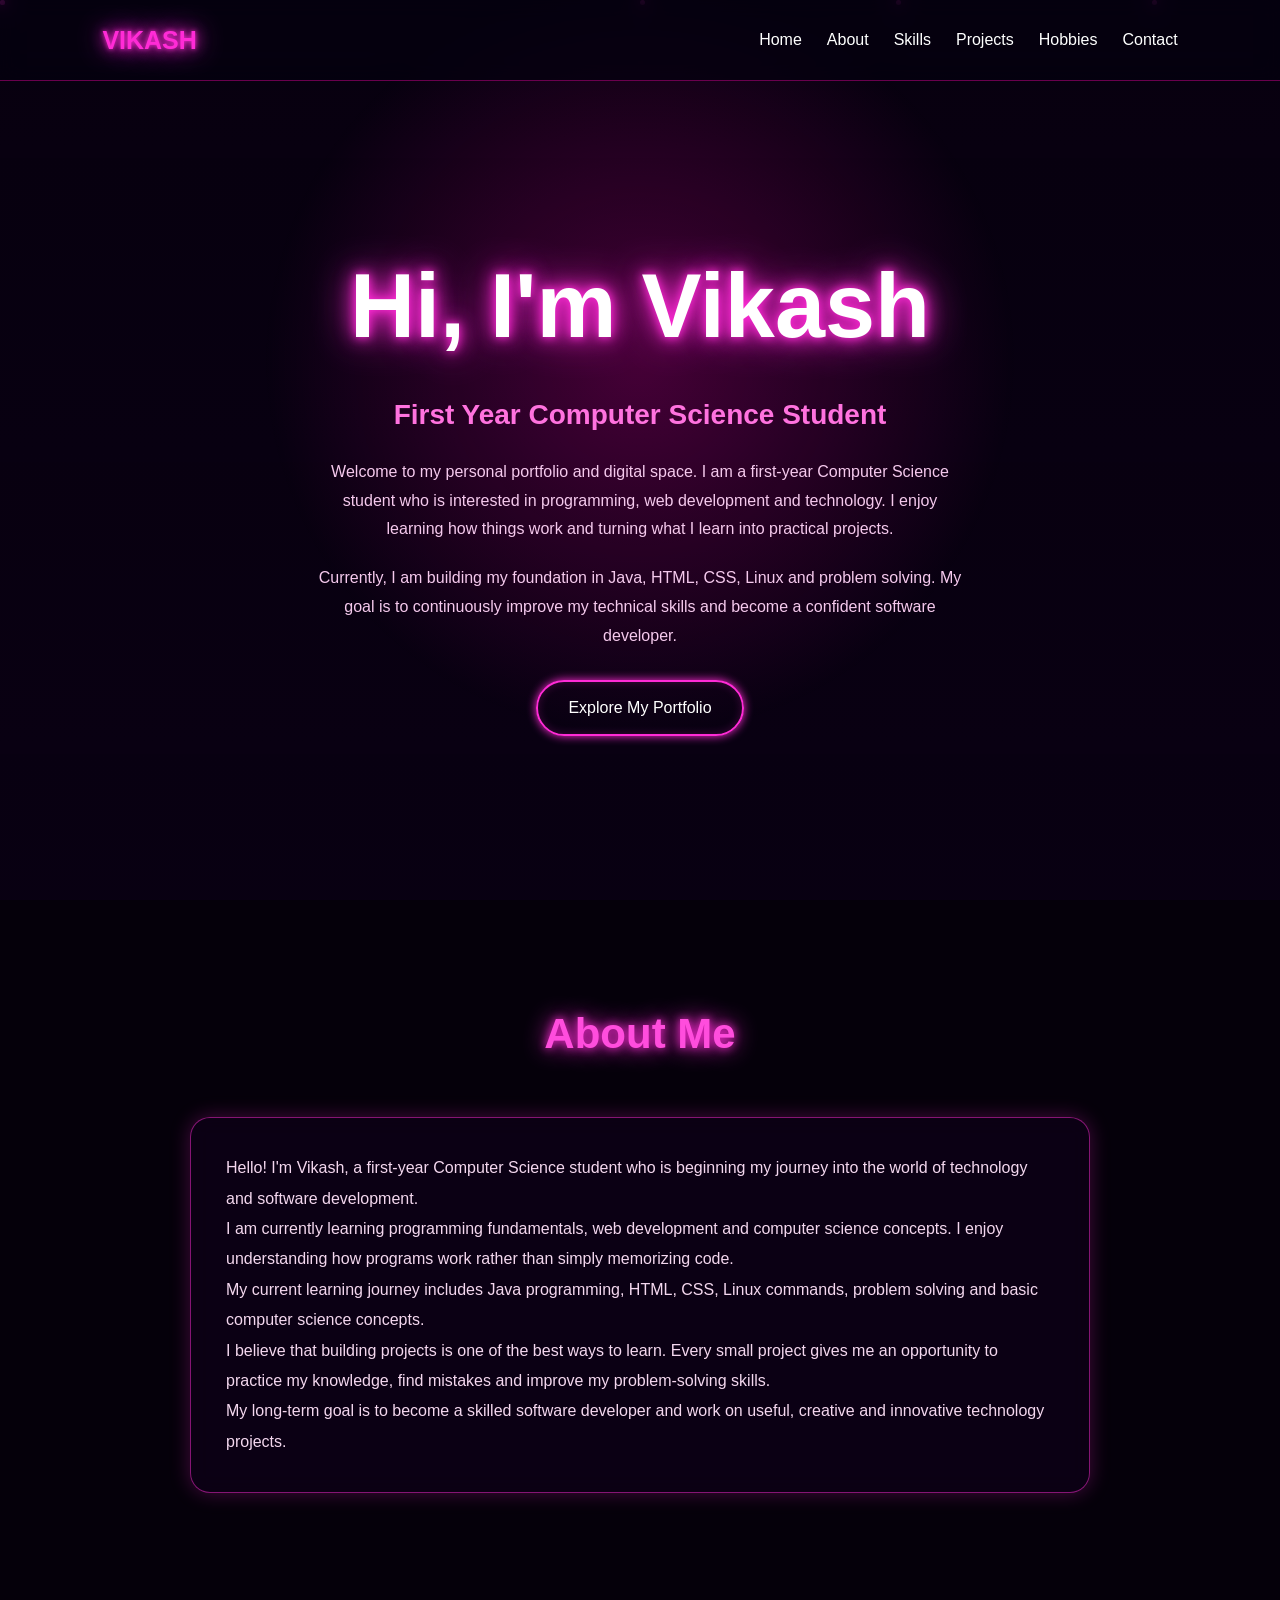
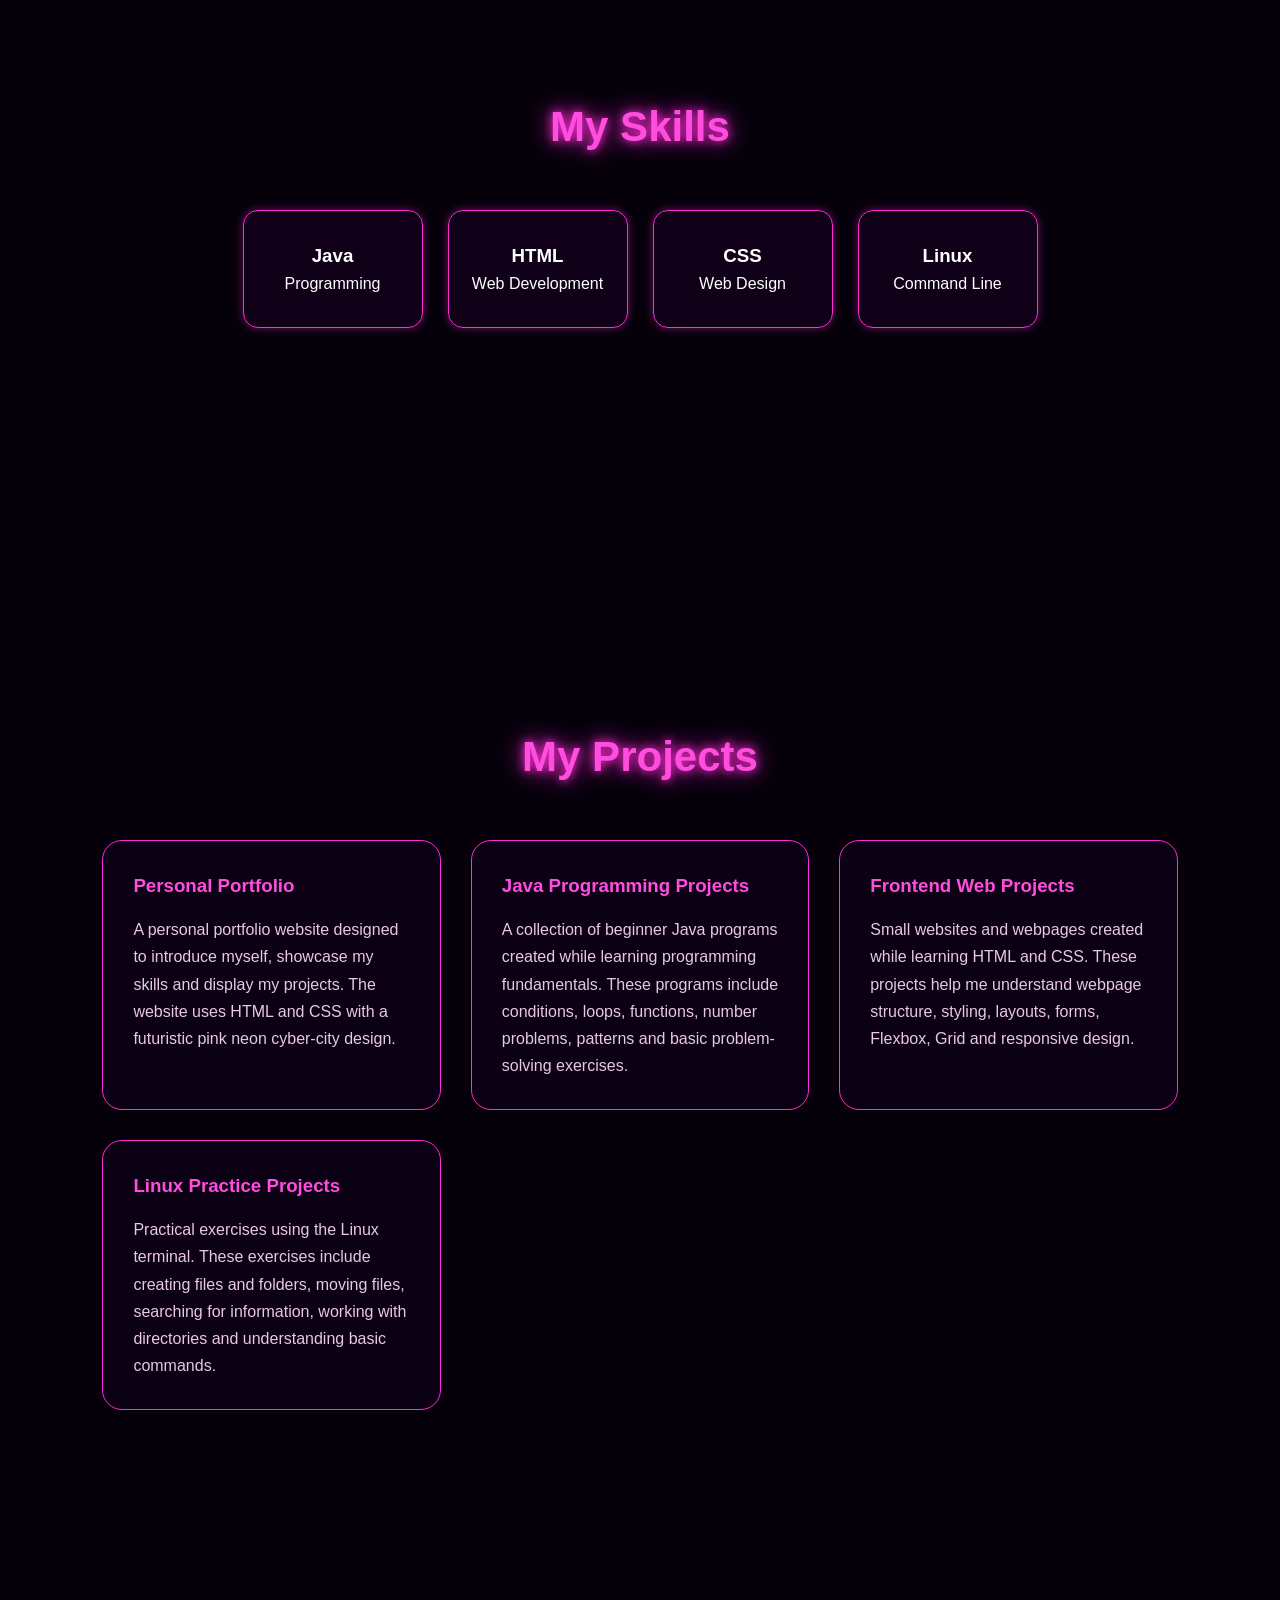
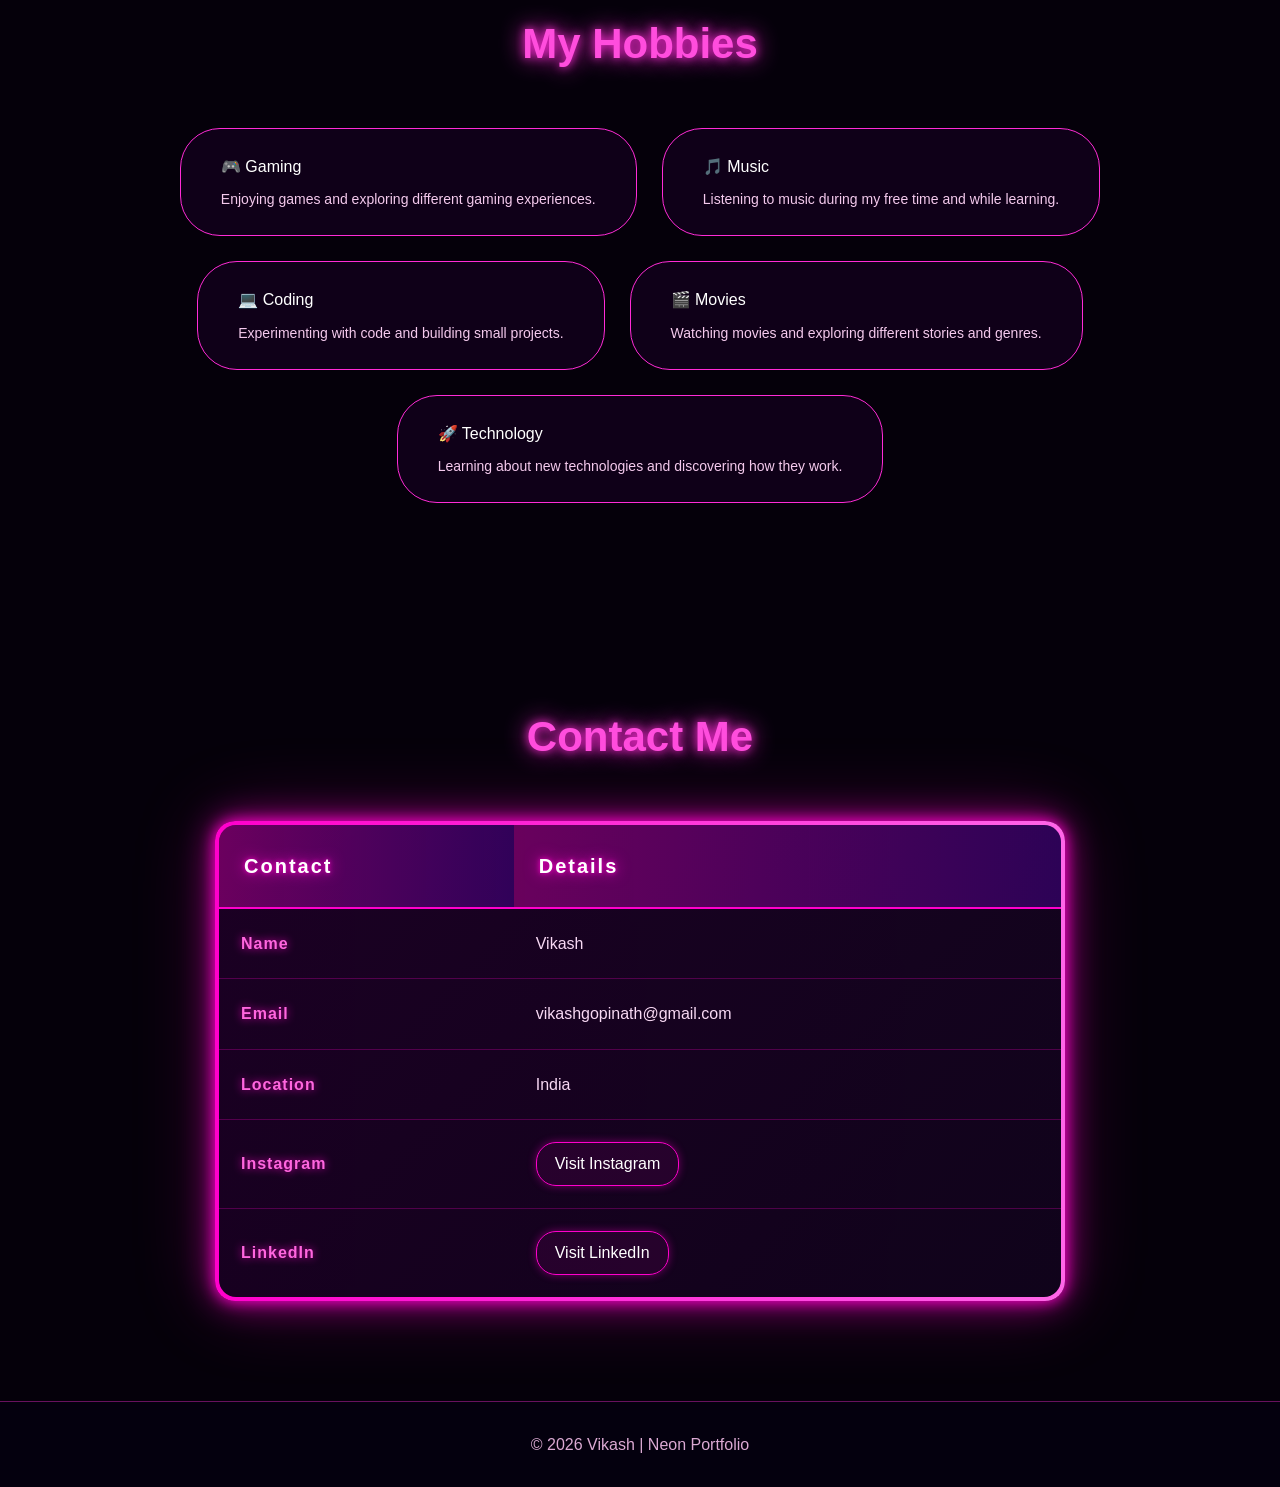
<file: index.html>
<!DOCTYPE html>
<html lang="en">
<head>
    <meta charset="UTF-8">
    <meta name="viewport" content="width=device-width, initial-scale=1.0">

    <title>My Portfolio</title>
<link rel="stylesheet" href="style.css">

</head>


<body>

    <!-- Background -->
    <div class="city"></div>
    <div class="pink-overlay"></div>


    <!-- Floating particles -->
    <div class="particle"></div>
    <div class="particle"></div>
    <div class="particle"></div>
    <div class="particle"></div>
    <div class="particle"></div>


    <!-- Navigation -->
    <header>

        <div class="logo">
            VIKASH
        </div>

        <nav>
            <a href="#home">Home</a>
            <a href="#about">About</a>
            <a href="#skills">Skills</a>
            <a href="#projects">Projects</a>
            <a href="#hobbies">Hobbies</a>
            <a href="#contact">Contact</a>
        </nav>

    </header>


    <!-- Home -->

<section class="hero" id="home">

    <h1>Hi, I'm Vikash</h1>

    <h2>First Year Computer Science Student</h2>

    <p>
        Welcome to my personal portfolio and digital space.
        I am a first-year Computer Science student who is
        interested in programming, web development and technology.
        I enjoy learning how things work and turning what I learn
        into practical projects.
    </p>

    <p>
        Currently, I am building my foundation in Java, HTML, CSS,
        Linux and problem solving. My goal is to continuously improve
        my technical skills and become a confident software developer.
    </p>

    <a href="#about" class="btn">
        Explore My Portfolio
    </a>

</section>



    <!-- About -->
    
<section id="about">

    <h2 class="section-title">
        About Me
    </h2>

    <div class="about-box">

        <p>
            Hello! I'm Vikash, a first-year Computer Science student
            who is beginning my journey into the world of technology
            and software development.
        </p>

        <p>
            I am currently learning programming fundamentals,
            web development and computer science concepts.
            I enjoy understanding how programs work rather than
            simply memorizing code.
        </p>

        <p>
            My current learning journey includes Java programming,
            HTML, CSS, Linux commands, problem solving and
            basic computer science concepts.
        </p>

        <p>
            I believe that building projects is one of the best
            ways to learn. Every small project gives me an opportunity
            to practice my knowledge, find mistakes and improve my
            problem-solving skills.
        </p>

        <p>
            My long-term goal is to become a skilled software
            developer and work on useful, creative and innovative
            technology projects.
        </p>

    </div>

</section>




    <!-- Skills -->
    <section id="skills">

        <h2 class="section-title">
            My Skills
        </h2>

        <div class="skills-container">

            <div class="skill">
                <h3>Java</h3>
                <p>Programming</p>
            </div>

            <div class="skill">
                <h3>HTML</h3>
                <p>Web Development</p>
            </div>

            <div class="skill">
                <h3>CSS</h3>
                <p>Web Design</p>
            </div>

            <div class="skill">
                <h3>Linux</h3>
                <p>Command Line</p>
            </div>

        </div>

    </section>


    <!-- Projects -->
    
<section id="projects">

    <h2 class="section-title">
        My Projects
    </h2>

    <div class="projects">

        <div class="project">

            <h3>Personal Portfolio</h3>

            <p>
                A personal portfolio website designed to introduce
                myself, showcase my skills and display my projects.
                The website uses HTML and CSS with a futuristic
                pink neon cyber-city design.
            </p>

        </div>


        <div class="project">

            <h3>Java Programming Projects</h3>

            <p>
                A collection of beginner Java programs created while
                learning programming fundamentals. These programs
                include conditions, loops, functions, number problems,
                patterns and basic problem-solving exercises.
            </p>

        </div>


        <div class="project">

            <h3>Frontend Web Projects</h3>

            <p>
                Small websites and webpages created while learning
                HTML and CSS. These projects help me understand
                webpage structure, styling, layouts, forms,
                Flexbox, Grid and responsive design.
            </p>

        </div>


        <div class="project">

            <h3>Linux Practice Projects</h3>

            <p>
                Practical exercises using the Linux terminal.
                These exercises include creating files and folders,
                moving files, searching for information, working
                with directories and understanding basic commands.
            </p>

        </div>

    </div>

</section>



              



    <!-- Hobbies -->
   
<section id="hobbies">

    <h2 class="section-title">
        My Hobbies
    </h2>

    <div class="hobbies">

        <div class="hobby">
            🎮 Gaming
            <p>Enjoying games and exploring different gaming experiences.</p>
        </div>

        <div class="hobby">
            🎵 Music
            <p>Listening to music during my free time and while learning.</p>
        </div>

        <div class="hobby">
            💻 Coding
            <p>Experimenting with code and building small projects.</p>
        </div>

        <div class="hobby">
            🎬 Movies
            <p>Watching movies and exploring different stories and genres.</p>
        </div>

        <div class="hobby">
            🚀 Technology
            <p>Learning about new technologies and discovering how they work.</p>
        </div>

    </div>

</section>




    <!-- Contact -->
    
<section id="contact">

    <h2 class="section-title">
        Contact Me
    </h2>

    <div class="contact-table">

        <table>

            <tr>
                <th>Contact</th>
                <th>Details</th>
            </tr>

            <tr>
                <td>Name</td>
                <td>Vikash</td>
            </tr>

            <tr>
                <td>Email</td>
                <td>vikashgopinath@gmail.com</td>
            </tr>

            <tr>
                <td>Location</td>
                <td>India</td>
            </tr>

            <tr>
                <td>Instagram</td>
                <td>
                    <a href="https://www.instagram.com/vikash_gopinath/" target="_blank">
                        Visit Instagram
                    </a>
                </td>
            </tr>

            <tr>
                <td>LinkedIn</td>
                <td>
                    <a href="https://www.linkedin.com/in/vikash-gopinath-616aa1426/" target="_blank">
                        Visit LinkedIn
                    </a>
                </td>
            </tr>

        </table>

    </div>

</section>




    <!-- Footer -->
    <footer>

        <p>
            © 2026 Vikash | Neon Portfolio
        </p>

    </footer>

</body>
</html>
</file>
<file: style.css>
/* =========================================================
   BASIC SETTINGS
   ========================================================= */

* {
    margin: 0;
    padding: 0;
    box-sizing: border-box;
    scroll-behavior: smooth;
}

html {
    scroll-padding-top: 90px;
}

body {
    font-family: Arial, sans-serif;
    color: white;
    background: #05000a;
    overflow-x: hidden;
    line-height: 1.6;
}


/* =========================================================
   NEON CITY BACKGROUND
   ========================================================= */

.city {
    position: fixed;
    inset: 0;
    z-index: -2;

    background:
        linear-gradient(
            rgba(10, 0, 20, 0.55),
            rgba(10, 0, 20, 0.85)
        ),
        url("https://images.unsplash.com/photo-1519608487953-e999c86e7455?auto=format&fit=crop&w=2000&q=80");

    background-size: cover;
    background-position: center;
    background-repeat: no-repeat;

    animation: cityZoom 12s ease-in-out infinite alternate;

    pointer-events: none;
}

@keyframes cityZoom {
    from {
        transform: scale(1);
    }

    to {
        transform: scale(1.08);
    }
}


/* Pink glowing overlay */

.pink-overlay {
    position: fixed;
    inset: 0;
    z-index: -1;

    background:
        radial-gradient(
            circle at 50% 40%,
            rgba(255, 0, 170, 0.25),
            transparent 45%
        );

    pointer-events: none;
}


/* =========================================================
   NAVBAR
   ========================================================= */

header {
    position: fixed;
    top: 0;
    left: 0;
    width: 100%;

    padding: 20px 8%;

    display: flex;
    justify-content: space-between;
    align-items: center;

    background: rgba(5, 0, 15, 0.75);

    -webkit-backdrop-filter: blur(10px);
    backdrop-filter: blur(10px);

    border-bottom: 1px solid rgba(255, 0, 170, 0.4);

    z-index: 1000;
}

.logo {
    font-size: 25px;
    font-weight: bold;
    color: #ff2bd6;

    text-shadow:
        0 0 5px #ff2bd6,
        0 0 15px #ff2bd6,
        0 0 30px #ff2bd6;

    animation: logoGlow 2s infinite alternate;
}

@keyframes logoGlow {
    from {
        text-shadow:
            0 0 5px #ff2bd6;
    }

    to {
        text-shadow:
            0 0 10px #ff2bd6,
            0 0 30px #ff2bd6,
            0 0 50px #ff2bd6;
    }
}

nav {
    display: flex;
    align-items: center;
    gap: 25px;
}

nav a {
    color: white;
    text-decoration: none;

    margin-left: 0;

    transition:
        color 0.3s ease,
        text-shadow 0.3s ease;
}

nav a:hover {
    color: #ff2bd6;

    text-shadow:
        0 0 10px #ff2bd6,
        0 0 20px #ff2bd6;
}


/* =========================================================
   HERO SECTION
   ========================================================= */

.hero {
    min-height: 100vh;

    display: flex;
    flex-direction: column;
    justify-content: center;
    align-items: center;

    text-align: center;

    padding: 140px 20px 70px;
}

.hero h1 {
    font-size: clamp(45px, 8vw, 90px);

    color: white;

    text-shadow:
        0 0 10px #ff2bd6,
        0 0 20px #ff2bd6,
        0 0 40px #ff2bd6;

    animation: titleAnimation 2s ease;
}

@keyframes titleAnimation {
    from {
        opacity: 0;
        transform: translateY(50px);
    }

    to {
        opacity: 1;
        transform: translateY(0);
    }
}

.hero h2 {
    margin-top: 15px;

    color: #ff72df;

    font-size: clamp(22px, 4vw, 28px);

    animation: fadeIn 3s ease;
}

.hero p {
    max-width: 650px;

    margin-top: 20px;

    line-height: 1.8;

    color: #f5c9ed;
}

@keyframes fadeIn {
    from {
        opacity: 0;
    }

    to {
        opacity: 1;
    }
}


/* =========================================================
   BUTTON
   ========================================================= */

.btn {
    display: inline-block;

    margin-top: 30px;
    padding: 13px 30px;

    border: 2px solid #ff2bd6;
    border-radius: 30px;

    color: white;
    text-decoration: none;

    box-shadow:
        0 0 10px #ff2bd6,
        inset 0 0 10px rgba(255, 43, 214, 0.2);

    transition:
        background 0.4s ease,
        color 0.4s ease,
        box-shadow 0.4s ease,
        transform 0.4s ease;
}

.btn:hover {
    background: #ff2bd6;

    color: black;

    box-shadow:
        0 0 15px #ff2bd6,
        0 0 35px #ff2bd6,
        0 0 60px #ff2bd6;

    transform: translateY(-5px);
}


/* =========================================================
   SECTIONS
   ========================================================= */

section {
    padding: 100px 8%;
    min-height: 70vh;
}

.section-title {
    text-align: center;

    font-size: clamp(32px, 5vw, 42px);

    margin-bottom: 50px;

    color: #ff4ddd;

    text-shadow:
        0 0 10px #ff2bd6,
        0 0 25px #ff2bd6;
}


/* =========================================================
   ABOUT
   ========================================================= */

.about-box {
    max-width: 900px;

    margin: auto;

    padding: 35px;

    background: rgba(15, 0, 25, 0.7);

    border: 1px solid rgba(255, 43, 214, 0.5);

    border-radius: 20px;

    -webkit-backdrop-filter: blur(10px);
    backdrop-filter: blur(10px);

    box-shadow:
        0 0 20px rgba(255, 43, 214, 0.25);

    transition:
        transform 0.4s ease,
        box-shadow 0.4s ease;
}

.about-box:hover {
    transform: translateY(-10px);

    box-shadow:
        0 0 25px #ff2bd6,
        0 0 50px rgba(255, 43, 214, 0.3);
}

.about-box p {
    line-height: 1.9;

    color: #f4d7ef;
}


/* =========================================================
   SKILLS
   ========================================================= */

.skills-container {
    display: flex;

    justify-content: center;

    flex-wrap: wrap;

    gap: 25px;
}

.skill {
    width: 180px;

    padding: 30px 20px;

    text-align: center;

    background: rgba(20, 0, 30, 0.75);

    border: 1px solid #ff2bd6;

    border-radius: 15px;

    box-shadow:
        0 0 10px rgba(255, 43, 214, 0.4);

    transition:
        transform 0.4s ease,
        box-shadow 0.4s ease;
}

.skill:hover {
    transform: translateY(-15px) scale(1.05);

    box-shadow:
        0 0 15px #ff2bd6,
        0 0 40px #ff2bd6;
}


/* =========================================================
   PROJECTS
   ========================================================= */

.projects {
    display: grid;

    grid-template-columns:
        repeat(auto-fit, minmax(250px, 1fr));

    gap: 30px;
}

.project {
    padding: 30px;

    min-height: 200px;

    background: rgba(15, 0, 25, 0.75);

    border: 1px solid #ff2bd6;

    border-radius: 20px;

    transition:
        transform 0.5s ease,
        box-shadow 0.5s ease;
}

.project:hover {
    transform:
        translateY(-15px)
        rotateX(5deg);

    box-shadow:
        0 0 20px #ff2bd6,
        0 0 50px rgba(255, 43, 214, 0.4);
}

.project h3 {
    color: #ff4ddd;

    margin-bottom: 15px;
}

.project p {
    color: #e8c8e3;

    line-height: 1.7;
}


/* =========================================================
   HOBBIES
   ========================================================= */

.hobbies {
    display: flex;

    justify-content: center;

    flex-wrap: wrap;

    gap: 25px;
}

.hobby {
    padding: 25px 40px;

    border: 1px solid #ff2bd6;

    border-radius: 40px;

    background: rgba(20, 0, 30, 0.7);

    transition:
        background 0.4s ease,
        color 0.4s ease,
        transform 0.4s ease,
        box-shadow 0.4s ease;
}

.hobby:hover {
    background: #ff2bd6;

    color: black;

    transform: scale(1.1);

    box-shadow:
        0 0 20px #ff2bd6,
        0 0 40px #ff2bd6;
}

.hobby p {
    margin-top: 10px;

    font-size: 14px;

    color: #f4c9ed;

    line-height: 1.5;
}


/* =========================================================
   SOCIAL MEDIA
   ========================================================= */

.social {
    text-align: center;
}

.social a {
    display: inline-block;

    margin: 15px;

    padding: 15px 25px;

    border: 2px solid #ff2bd6;

    border-radius: 30px;

    color: white;

    text-decoration: none;

    transition:
        background 0.4s ease,
        color 0.4s ease,
        transform 0.4s ease,
        box-shadow 0.4s ease;
}

.social a:hover {
    background: #ff2bd6;

    color: black;

    transform: translateY(-8px);

    box-shadow:
        0 0 20px #ff2bd6,
        0 0 45px #ff2bd6;
}


/* =========================================================
   FOOTER
   ========================================================= */

footer {
    text-align: center;

    padding: 30px;

    background: rgba(5, 0, 15, 0.9);

    border-top: 1px solid rgba(255, 43, 214, 0.4);

    color: #dba9d3;
}


/* =========================================================
   FLOATING NEON PARTICLES
   ========================================================= */

.particle {
    position: fixed;

    width: 5px;
    height: 5px;

    background: #ff2bd6;

    border-radius: 50%;

    box-shadow:
        0 0 10px #ff2bd6,
        0 0 20px #ff2bd6;

    animation: float 8s linear infinite;

    opacity: 0.7;

    z-index: 1;

    pointer-events: none;
}

.particle:nth-child(1) {
    left: 10%;
    animation-delay: 0s;
}

.particle:nth-child(2) {
    left: 30%;
    animation-delay: 2s;
}

.particle:nth-child(3) {
    left: 50%;
    animation-delay: 4s;
}

.particle:nth-child(4) {
    left: 70%;
    animation-delay: 1s;
}

.particle:nth-child(5) {
    left: 90%;
    animation-delay: 3s;
}

@keyframes float {
    from {
        bottom: -20px;
        transform: translateY(0);
    }

    to {
        bottom: 100%;
        transform: translateY(-100px);
    }
}


/* =========================================================
   NEON CONTACT TABLE
   ========================================================= */

.contact-table {
    position: relative;

    max-width: 850px;

    margin: 0 auto;

    padding: 4px;

    border-radius: 20px;

    background: linear-gradient(
        90deg,
        #ff00cc,
        #ff66e8,
        #9900ff,
        #ff00cc
    );

    background-size: 300% 300%;

    animation: borderMove 5s linear infinite;

    box-shadow:
        0 0 15px #ff00cc,
        0 0 35px rgba(255, 0, 204, 0.6),
        0 0 80px rgba(255, 0, 204, 0.25);

    overflow: hidden;

    isolation: isolate;
}


/* Moving neon border */

@keyframes borderMove {
    0% {
        background-position: 0% 50%;
    }

    50% {
        background-position: 100% 50%;
    }

    100% {
        background-position: 0% 50%;
    }
}


/* =========================================================
   CONTACT TABLE
   ========================================================= */

.contact-table table {
    width: 100%;

    border-collapse: collapse;

    background:
        linear-gradient(
            135deg,
            rgba(20, 0, 30, 0.97),
            rgba(8, 0, 20, 0.97)
        );

    border-radius: 17px;

    overflow: hidden;

    position: relative;

    z-index: 2;
}


/* Header */

.contact-table th {
    position: relative;

    padding: 25px;

    text-align: left;

    font-size: 20px;

    color: #ffffff;

    letter-spacing: 2px;

    background:
        linear-gradient(
            90deg,
            rgba(255, 0, 204, 0.35),
            rgba(120, 0, 255, 0.25)
        );

    text-shadow:
        0 0 5px #ff00cc,
        0 0 15px #ff00cc;

    border-bottom: 2px solid #ff00cc;
}


/* Table cells */

.contact-table td {
    padding: 22px;

    color: #f8d9f4;

    border-bottom:
        1px solid rgba(255, 0, 204, 0.25);

    transition:
        background 0.4s ease,
        padding-left 0.4s ease,
        box-shadow 0.4s ease,
        color 0.4s ease;
}


/* Remove border from last row */

.contact-table tr:last-child td {
    border-bottom: none;
}


/* First column */

.contact-table td:first-child {
    width: 35%;

    color: #ff66df;

    font-weight: bold;

    letter-spacing: 1px;

    text-shadow:
        0 0 8px rgba(255, 0, 204, 0.8);
}


/* =========================================================
   ROW HOVER EFFECT
   ========================================================= */

.contact-table tr:not(:first-child) {
    transition: background 0.4s ease;
}

.contact-table tr:not(:first-child):hover {
    background:
        linear-gradient(
            90deg,
            rgba(255, 0, 204, 0.18),
            rgba(150, 0, 255, 0.12),
            rgba(255, 0, 204, 0.18)
        );

    box-shadow:
        inset 5px 0 0 #ff00cc,
        inset -5px 0 0 #ff00cc;
}

.contact-table tr:not(:first-child):hover td {
    padding-left: 30px;

    color: white;

    text-shadow:
        0 0 8px #ff00cc;
}


/* =========================================================
   CONTACT LINKS
   ========================================================= */

.contact-table a {
    position: relative;

    display: inline-block;

    padding: 8px 18px;

    color: white;

    text-decoration: none;

    border: 1px solid #ff00cc;

    border-radius: 20px;

    background: rgba(255, 0, 204, 0.08);

    box-shadow:
        0 0 8px rgba(255, 0, 204, 0.4);

    transition:
        background 0.4s ease,
        color 0.4s ease,
        transform 0.4s ease,
        box-shadow 0.4s ease;
}


/* Link hover */

.contact-table a:hover {
    background: #ff00cc;

    color: #080008;

    transform: translateY(-3px);

    box-shadow:
        0 0 10px #ff00cc,
        0 0 25px #ff00cc,
        0 0 45px #ff00cc;
}


/* =========================================================
   SCAN LINE EFFECT
   ========================================================= */

.contact-table::after {
    content: "";

    position: absolute;

    left: 0;
    top: -5%;

    width: 100%;

    height: 3px;

    background:
        linear-gradient(
            90deg,
            transparent,
            #ff00cc,
            #ffffff,
            #ff00cc,
            transparent
        );

    box-shadow:
        0 0 10px #ff00cc,
        0 0 25px #ff00cc;

    opacity: 0.7;

    animation: scanLine 4s linear infinite;

    pointer-events: none;

    z-index: 3;
}


/* Scan line movement */

@keyframes scanLine {
    0% {
        top: -5%;
    }

    100% {
        top: 105%;
    }
}


/* =========================================================
   FLOATING GLOW
   ========================================================= */

.contact-table::before {
    content: "";

    position: absolute;

    inset: 20%;

    background: #ff00cc;

    filter: blur(80px);

    opacity: 0.08;

    animation:
        tableGlow 3s ease-in-out infinite alternate;

    pointer-events: none;

    z-index: 1;
}

@keyframes tableGlow {
    from {
        opacity: 0.05;
        transform: scale(0.8);
    }

    to {
        opacity: 0.18;
        transform: scale(1.2);
    }
}


/* =========================================================
   TABLET / MOBILE
   ========================================================= */

@media (max-width: 700px) {

    header {
        padding: 15px 5%;

        flex-direction: column;

        gap: 12px;
    }

    .logo {
        font-size: 22px;
    }

    nav {
        gap: 10px;

        flex-wrap: wrap;

        justify-content: center;
    }

    nav a {
        margin: 0;

        font-size: 14px;
    }

    .hero {
        padding-top: 160px;
    }

    .hero h1 {
        font-size: 50px;
    }

    .hero h2 {
        font-size: 22px;
    }

    .hero p {
        font-size: 15px;
    }

    section {
        padding: 80px 5%;
    }

    .section-title {
        margin-bottom: 35px;
    }

    .about-box {
        padding: 25px;
    }

    .skill {
        width: 160px;
    }

    .project {
        min-height: auto;
    }

    .hobby {
        padding: 20px 30px;
    }

    .social a {
        margin: 8px;
        padding: 12px 20px;
    }
}


/* =========================================================
   SMALL MOBILE DEVICES
   ========================================================= */

@media (max-width: 600px) {

    .contact-table {
        width: 100%;

        padding: 3px;

        border-radius: 15px;
    }

    .contact-table table {
        display: block;

        width: 100%;

        overflow-x: auto;

        border-radius: 12px;
    }

    .contact-table th,
    .contact-table td {
        padding: 15px;

        font-size: 14px;
    }

    .contact-table th {
        font-size: 16px;
    }

    .contact-table td:first-child {
        width: auto;
        min-width: 100px;
    }

    .contact-table a {
        padding: 7px 12px;

        font-size: 13px;
    }

    .contact-table tr:not(:first-child):hover td {
        padding-left: 18px;
    }

    .hero h1 {
        font-size: 42px;
    }

    .hero h2 {
        font-size: 20px;
    }

    .section-title {
        font-size: 32px;
    }

    .skills-container {
        gap: 15px;
    }

    .skill {
        width: 140px;

        padding: 25px 15px;
    }
}


/* =========================================================
   VERY SMALL DEVICES
   ========================================================= */

@media (max-width: 400px) {

    nav {
        gap: 6px;
    }

    nav a {
        font-size: 12px;
    }

    .hero {
        padding-left: 15px;
        padding-right: 15px;
    }

    .hero h1 {
        font-size: 36px;
    }

    .hero h2 {
        font-size: 18px;
    }

    section {
        padding-left: 15px;
        padding-right: 15px;
    }

    .skill {
        width: 100%;
        max-width: 220px;
    }

    .hobby {
        width: 100%;

        text-align: center;
    }

    .social a {
        display: block;

        margin: 10px auto;

        max-width: 220px;
    }
}


/* =========================================================
   REDUCED MOTION ACCESSIBILITY
   ========================================================= */

@media (prefers-reduced-motion: reduce) {

    *,
    *::before,
    *::after {
        scroll-behavior: auto !important;
        animation-duration: 0.01ms !important;
        animation-iteration-count: 1 !important;
        transition-duration: 0.01ms !important;
    }
}
</file>
